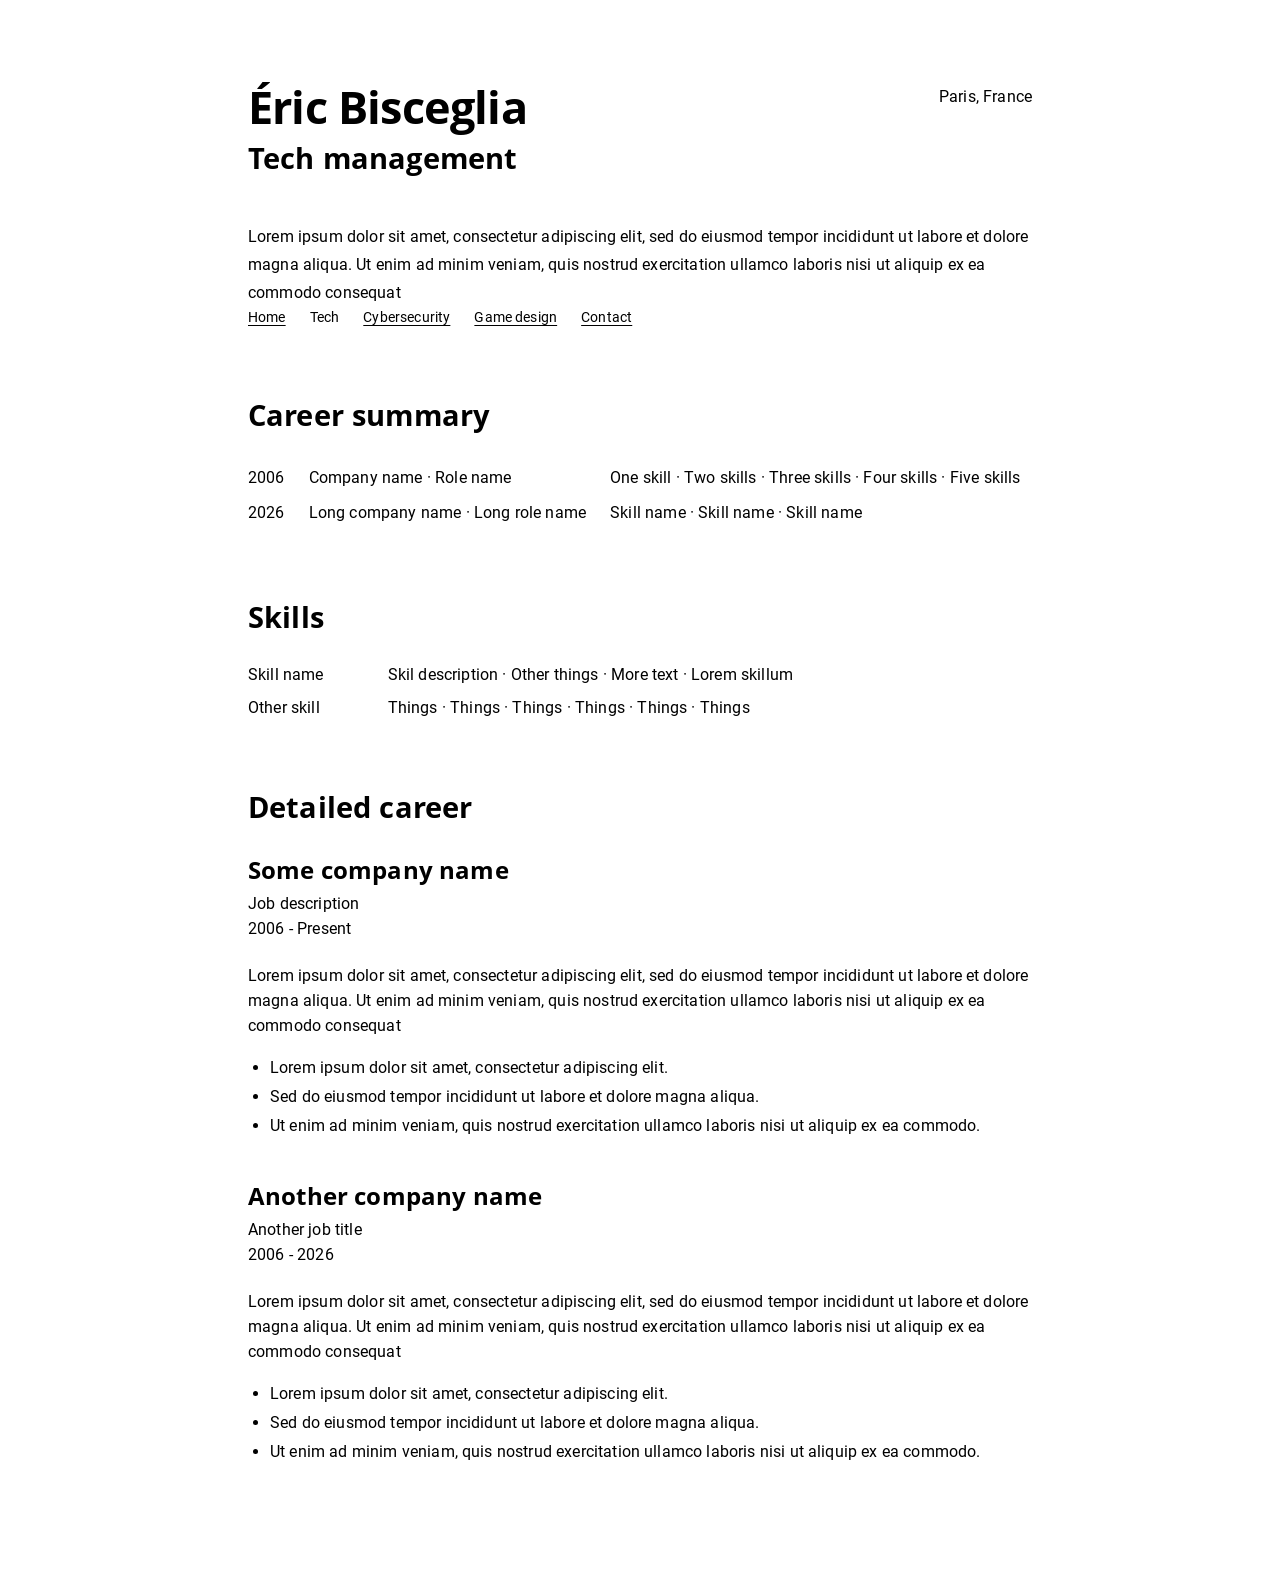
<file: tech.html>
<!DOCTYPE html>
<html lang="en">
  <head>
    <meta charset="UTF-8">
    <meta name="viewport" content="width=device-width, initial-scale=1">
    <title>Éric Bisceglia</title>
    <meta name="description" content="Éric Bisceglia">
    <link rel="icon" type="image/png" sizes="32x32" href="./favicon.ico">
    <link rel="stylesheet" href="./css/ebis.css">
    <link rel="stylesheet" href="./css/cv.css">
  </head>

  <body class="cv">
    <div class="page">

      <header class="header-name">
        <div>
          <h1>Éric Bisceglia</h1>
          <p class="header-subtitle">Tech management</p>
        </div>

        <div class="header-details">
          <span>Paris, France</span>
        </div>
      </header>

      <main>

        <p class="cv-introduction">
          Lorem ipsum dolor sit amet, consectetur adipiscing elit, sed do eiusmod tempor incididunt ut labore et dolore magna aliqua. Ut enim ad minim veniam, quis nostrud exercitation ullamco laboris nisi ut aliquip ex ea commodo consequat
        </p>

        <nav class="cv-navigation">
          <a href="./">Home</a>
          <span>Tech</span>
          <a href="./cybersecurity">Cybersecurity</a>
          <a href="./gamedesign">Game design</a>
          <a href="https://www.linkedin.com/in/eric-bisceglia" target="_blank">Contact</a>
        </nav>

        <section class="cv-section" id="career-summary">
          <h2>Career summary</h2>
          <div class="career-summary">
            <a class="summary-entry" href="#some-job">
              <span>2006</span>
              <span>Company name · Role name</span>
              <span>One skill · Two skills · Three skills · Four skills · Five skills</span>
            </a>
            <a class="summary-entry" href="#other-job">
              <span>2026</span>
              <span>Long company name · Long role name</span>
              <span>Skill name  · Skill name  · Skill name</span>
            </a>
          </div>
        </section>

        <section class="cv-section" id="skills">
          <h2>Skills</h2>
          <dl class="skill-list">
            <dt>Skill name</dt>
            <dd>Skil description · Other things · More text · Lorem skillum</dd>
            <dt>Other skill</dt>
            <dd>Things · Things · Things · Things · Things · Things</dd>
          </dl>
        </section>

        <section class="cv-section" id="career">
          <h2>Detailed career</h2>
          <article class="cv-entry" id="some-job">
            <h3>Some company name</h3>
            <div class="entry-details">
              <p>Job description</p>
              <p>2006 - Present</p>
            </div>
            <p>
              Lorem ipsum dolor sit amet, consectetur adipiscing elit, sed do eiusmod tempor incididunt ut labore et dolore magna aliqua. Ut enim ad minim veniam, quis nostrud exercitation ullamco laboris nisi ut aliquip ex ea commodo consequat
            </p>
            <ul>
              <li>Lorem ipsum dolor sit amet, consectetur adipiscing elit.</li>
              <li>Sed do eiusmod tempor incididunt ut labore et dolore magna aliqua.</li>
              <li>Ut enim ad minim veniam, quis nostrud exercitation ullamco laboris nisi ut aliquip ex ea commodo.</li>
            </ul>
          </article>

          <article class="cv-entry" id="other-job">
            <h3>Another company name</h3>
            <div class="entry-details">
              <p>Another job title</p>
              <p>2006 - 2026</p>
            </div>
            <p>
              Lorem ipsum dolor sit amet, consectetur adipiscing elit, sed do eiusmod tempor incididunt ut labore et dolore magna aliqua. Ut enim ad minim veniam, quis nostrud exercitation ullamco laboris nisi ut aliquip ex ea commodo consequat
            </p>
            <ul>
              <li>Lorem ipsum dolor sit amet, consectetur adipiscing elit.</li>
              <li>Sed do eiusmod tempor incididunt ut labore et dolore magna aliqua.</li>
              <li>Ut enim ad minim veniam, quis nostrud exercitation ullamco laboris nisi ut aliquip ex ea commodo.</li>
            </ul>
          </article>
        </section>

      </main>

    </div>
  </body>
</html>
</file>
<file: css/ebis.css>
/*********************************************************************************************************************/
/*                                                                                                                   */
/*                                                       FONTS                                                       */
/*                                                                                                                   */
/*********************************************************************************************************************/

@font-face {  font-family: "Roboto"; src: url("./roboto.woff2") format("woff2")           ;
              font-weight: 400; font-display: swap;                                       }
@font-face {  font-family: "Open Sans"; src: url("./opensansbold.woff2") format("woff2")  ;
              font-weight: 700; font-display: swap;                                       }

/*********************************************************************************************************************/
/*                                                                                                                   */
/*                                                      GENERAL                                                      */
/*                                                                                                                   */
/*********************************************************************************************************************/

*, *::before, *::after  { box-sizing: border-box;                                                   }
body                    { margin: 0; color: var(--color-text); background: var(--color-background)  ;
                          font-family: "Roboto", Arial, sans-serif; -webkit-text-size-adjust: 100%  ;
                          font-size: 14px; line-height: 1.55; letter-spacing: 0.01rem;              }
h1, h2, p               { margin: 0;                                                                }
h1, h2                  { font-family: "Open Sans", Arial, sans-serif; font-weight: 700;            }
h1                      { font-size: 40px; line-height: 1.2; letter-spacing: -0.8px;                }
a                       { color: inherit; text-decoration: none;                                    }
a:focus-visible         { outline: 2px solid currentColor; outline-offset: 5px;                     }

/*********************************************************************************************************************/
/*                                                                                                                   */
/*                                                   PAGE & HEADER                                                   */
/*                                                                                                                   */
/*********************************************************************************************************************/

.page             { max-width: 700px; margin: 0 auto; padding: 96px 24px 110px;               }
.header-name      { display: flex; justify-content: space-between; align-items: flex-start    ;
                    gap: 28px; margin-bottom: 45px;                                           }
.header-details   { margin-top: 5px; font-size: 12px; text-align: right; white-space: nowrap; }
.header-switches  { display: flex; justify-content: flex-end; align-items: baseline           ;
                    gap: 16px;                                                                }
.language-switch, .theme-switch
                  { font-size: 16px; text-decoration: underline; text-underline-offset: 2px;  }
.language-switch:hover, .theme-switch:hover
                  { text-decoration-thickness: 2px;                                           }

/*********************************************************************************************************************/
/*                                                                                                                   */
/*                                                      CONTACT                                                      */
/*                                                                                                                   */
/*********************************************************************************************************************/

.contact          { margin-top: 34px; font-size: 13px;                      }
.contact a        { text-decoration: underline; text-underline-offset: 2px; }
.contact a:hover  { text-decoration-thickness: 2px;                         }

/*********************************************************************************************************************/
/*                                                                                                                   */
/*                                                      MOBILE                                                       */
/*                                                                                                                   */
/*********************************************************************************************************************/

@media (max-width: 620px)                                                       {
.page             { padding: 52px 24px 80px;                                    }
.header-name      { display: block; margin-bottom: 38px;                        }
h1                { font-size: 34px; letter-spacing: -0.5px;                    }
.header-details   { margin-top: 16px; text-align: left; white-space: normal;    }
.header-switches  { justify-content: flex-start;                              } }
</file>
<file: css/cv.css>
/*********************************************************************************************************************/
/*                                                                                                                   */
/*                                                     CV PAGES                                                      */
/*                                                                                                                   */
/*********************************************************************************************************************/

.cv                     { font-size: 16px; line-height: 1.55;                               }
.cv .page               { max-width: 832px; padding-top: 80px;                              }
.cv h1                  { font-size: 2.8rem;                                                }
.header-subtitle        { margin-top: 4px; font-family: "Open Sans", Arial, sans-serif      ;
                          font-weight: 700; font-size: 1.8rem; line-height: 1.4;            }
.cv-navigation          { display: flex; flex-wrap: wrap; gap: 10px 24px; font-size: 14px;  }
.cv-navigation a        { text-decoration: underline; text-underline-offset: 3px;           }
.cv-navigation a:hover  { text-decoration-thickness: 2px;                                   }
.summary-entry:hover    { text-decoration: underline; text-underline-offset: 3px;           }
.cv-section             { margin-top: 36px; padding-top: 30px                               ;
                          border-top: 1px solid var(--color-border);                        }
.cv-section h2          { margin-bottom: 26px; font-size: 1.8rem; line-height: 1.4;         }
.cv-section, .cv-entry  { scroll-margin-top: 24px;                                          }
.cv .header-details     { display: flex; flex-direction: column; gap: 2px                   ;
                          font-size: 16px; text-align: right;                               }
.cv-introduction        { margin-top: 30px; line-height: 1.75;                              }

/*********************************************************************************************************************/
/*                                                                                                                   */
/*                                                   CAREER SUMMARY                                                  */
/*                                                                                                                   */
/*********************************************************************************************************************/

.career-summary                 { display: grid; column-gap: 24px                                     ;
                                  grid-template-columns: max-content fit-content(50%) minmax(0, 1fr); }
.summary-entry                  { display: grid; grid-column: 1 / -1                                  ;
                                  grid-template-columns: subgrid; padding: 5px 0;                     }
.summary-entry span             { min-width: 0; overflow-wrap: anywhere;                              }
.summary-entry span:first-child { font-variant-numeric: tabular-nums;                                 }

/*********************************************************************************************************************/
/*                                                                                                                   */
/*                                                      SKILLS                                                       */
/*                                                                                                                   */
/*********************************************************************************************************************/

.skill-list     { display: grid; grid-template-columns: fit-content(35%) minmax(0, 1fr) ;
                  gap: 8px 64px; margin: 0;                                             }
.skill-list dt,
.skill-list dd  { min-width: 0; overflow-wrap: anywhere;                                  }
.skill-list dd  { margin: 0;                                                             }

/*********************************************************************************************************************/
/*                                                                                                                   */
/*                                                    EXPERIENCE                                                     */
/*                                                                                                                   */
/*********************************************************************************************************************/

.cv-entry + .cv-entry { margin-top: 40px;                                               }
.cv-entry h3          { margin: 0; font-family: "Open Sans", Arial, sans-serif          ;
                        font-weight: 700; font-size: 1.5rem; line-height: 1.4;          }
.entry-details        { margin-top: 6px; margin-bottom: 22px;                           }
.cv-entry > p + p     { margin-top: 18px;                                               }
.cv-entry ul          { margin: 18px 0 0; padding-left: 22px;                           }
.cv-entry li          { margin: 4px 0;                                                  }
.entry-images         { display: grid; grid-template-columns: repeat(3, minmax(0, 1fr)) ;
                        gap: 16px; margin-top: 24px;                                    }
.entry-images img     { display: block; width: 100%; height: auto;                      }

/*********************************************************************************************************************/
/*                                                                                                                   */
/*                                                      MOBILE                                                       */
/*                                                                                                                   */
/*********************************************************************************************************************/

@media (max-width: 620px)                                                               {
.cv .page             { padding-top: 52px;                                              }
.cv h1                { font-size: 34px;                                                }
.cv .header-details   { text-align: left;                                               }
.header-subtitle      { font-size: 24px;                                                }
.cv-section h2        { font-size: 24px;                                                }
.cv-entry h3          { font-size: 21px;                                                }
.career-summary       { grid-template-columns: max-content minmax(0, 1fr)               ;
                        column-gap: 14px;                                               }
.summary-entry        { gap: 4px 14px; padding: 8px 0;                                  }
.summary-entry span:last-child  { grid-column: 2;                                       }
.skill-list           { grid-template-columns: 1fr; gap: 4px;                           }
.skill-list dd        { margin-bottom: 12px;                                            }
.entry-images         { grid-template-columns: 1fr;                                   } }
</file>
